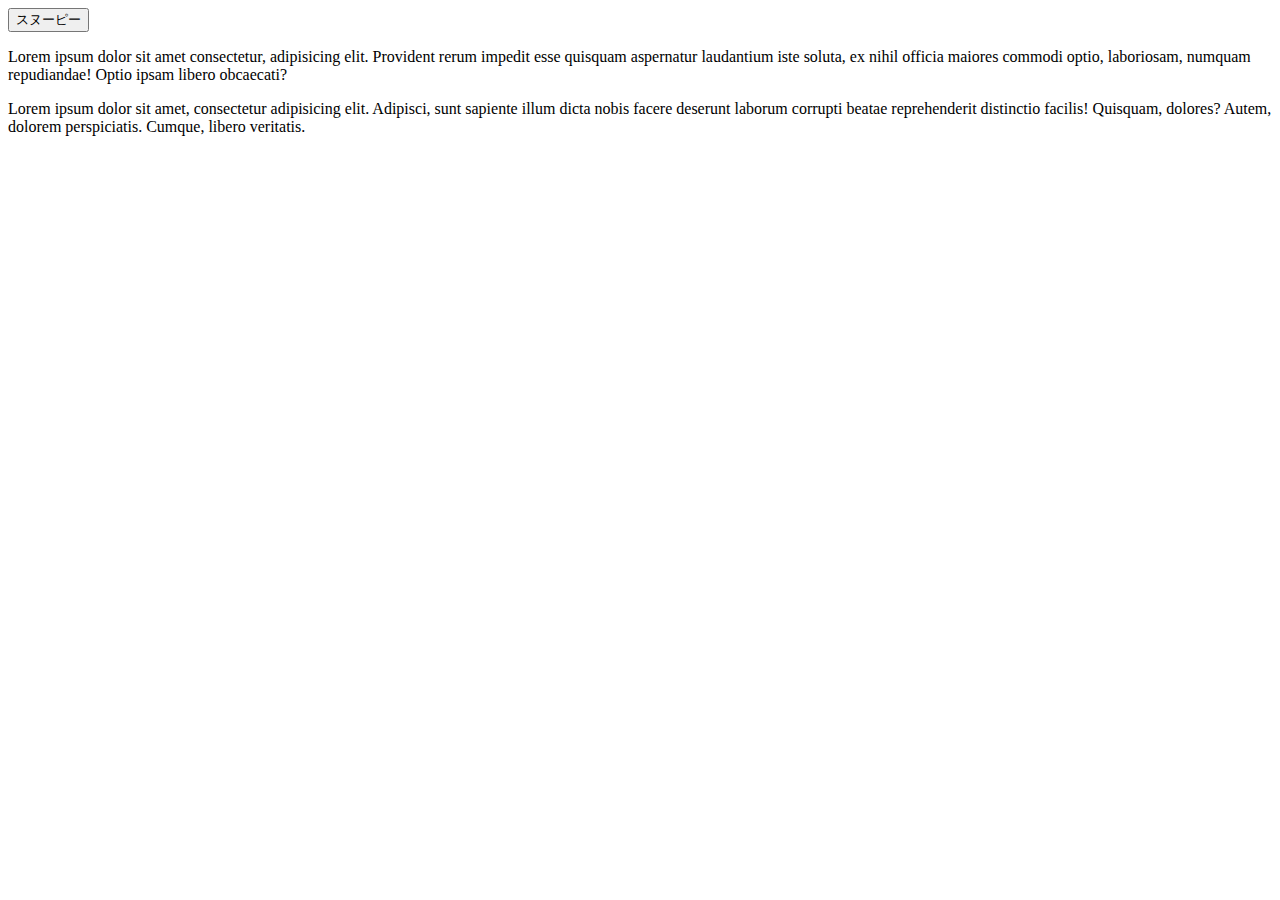
<file: index.html>
<!DOCTYPE html>
<html lang="en">
  <head>
    <meta charset="UTF-8" />
    <meta http-equiv="X-UA-Compatible" content="IE=edge" />
    <meta name="viewport" content="width=device-width, initial-scale=1.0" />
    <title>Document</title>
  </head>

  <body>
    <button>スヌーピー</button>
    <p>
      Lorem ipsum dolor sit amet consectetur, adipisicing elit. Provident rerum
      impedit esse quisquam aspernatur laudantium iste soluta, ex nihil officia
      maiores commodi optio, laboriosam, numquam repudiandae! Optio ipsam libero
      obcaecati?
    </p>
    <div>
      Lorem ipsum dolor sit amet, consectetur adipisicing elit. Adipisci, sunt
      sapiente illum dicta nobis facere deserunt laborum corrupti beatae
      reprehenderit distinctio facilis! Quisquam, dolores? Autem, dolorem
      perspiciatis. Cumque, libero veritatis.
    </div>
  </body>
</html>
</file>
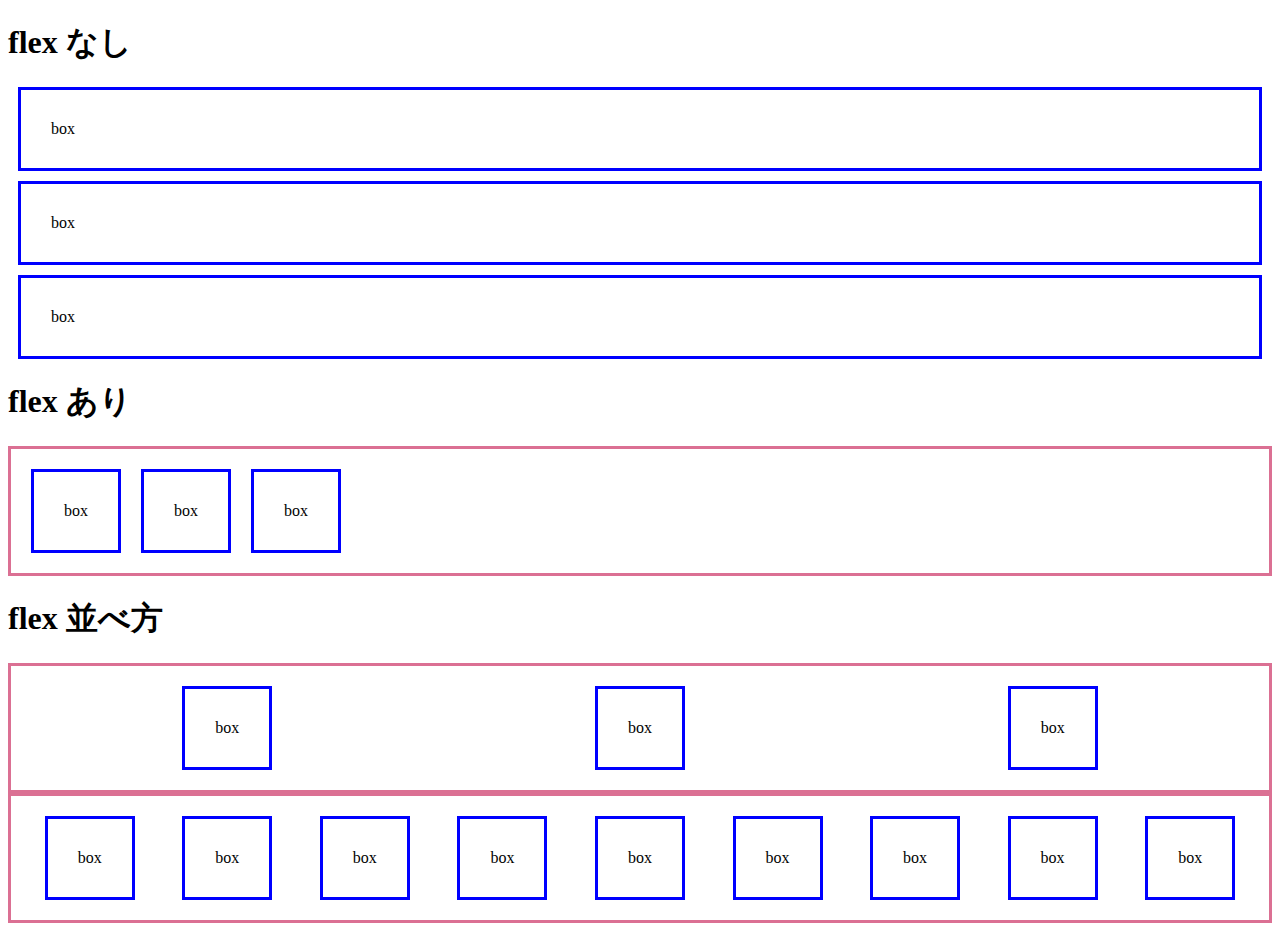
<file: 02-layout/01-minimum/index.html>
<!DOCTYPE html>
<html lang="en">
  <head>
    <meta charset="UTF-8" />
    <meta http-equiv="X-UA-Compatible" content="IE=edge" />
    <meta name="viewport" content="width=device-width, initial-scale=1.0" />
    <title>Document</title>
    <link rel="stylesheet" href="./style.css" />
  </head>
  <body>
    <h1>flex なし</h1>
    <div>
      <div class="box">box</div>
      <div class="box">box</div>
      <div class="box">box</div>
    </div>
    <h1>flex あり</h1>
    <div class="flex">
      <div class="box">box</div>
      <div class="box">box</div>
      <div class="box">box</div>
    </div>
    <h1>flex 並べ方</h1>
    <div class="flex flex--around">
      <div class="box">box</div>
      <div class="box">box</div>
      <div class="box">box</div>
    </div>
    <div class="flex flex--around">
      <div class="box">box</div>
      <div class="box">box</div>
      <div class="box">box</div>
      <div class="box">box</div>
      <div class="box">box</div>
      <div class="box">box</div>
      <div class="box">box</div>
      <div class="box">box</div>
      <div class="box">box</div>
    </div>
  </body>
</html>
</file>
<file: 02-layout/01-minimum/style.css>
.box {
  border: 3px solid blue;

  /* 中にスペースを追加 */
  padding: 30px;

  /* 外にスペースを追加 */
  margin: 10px;
}
.flex {
  display: flex;
  flex-wrap: wrap;

  border: 3px solid palevioletred;
  padding: 10px;
}
.flex--around {
  justify-content: space-around;
}
</file>
